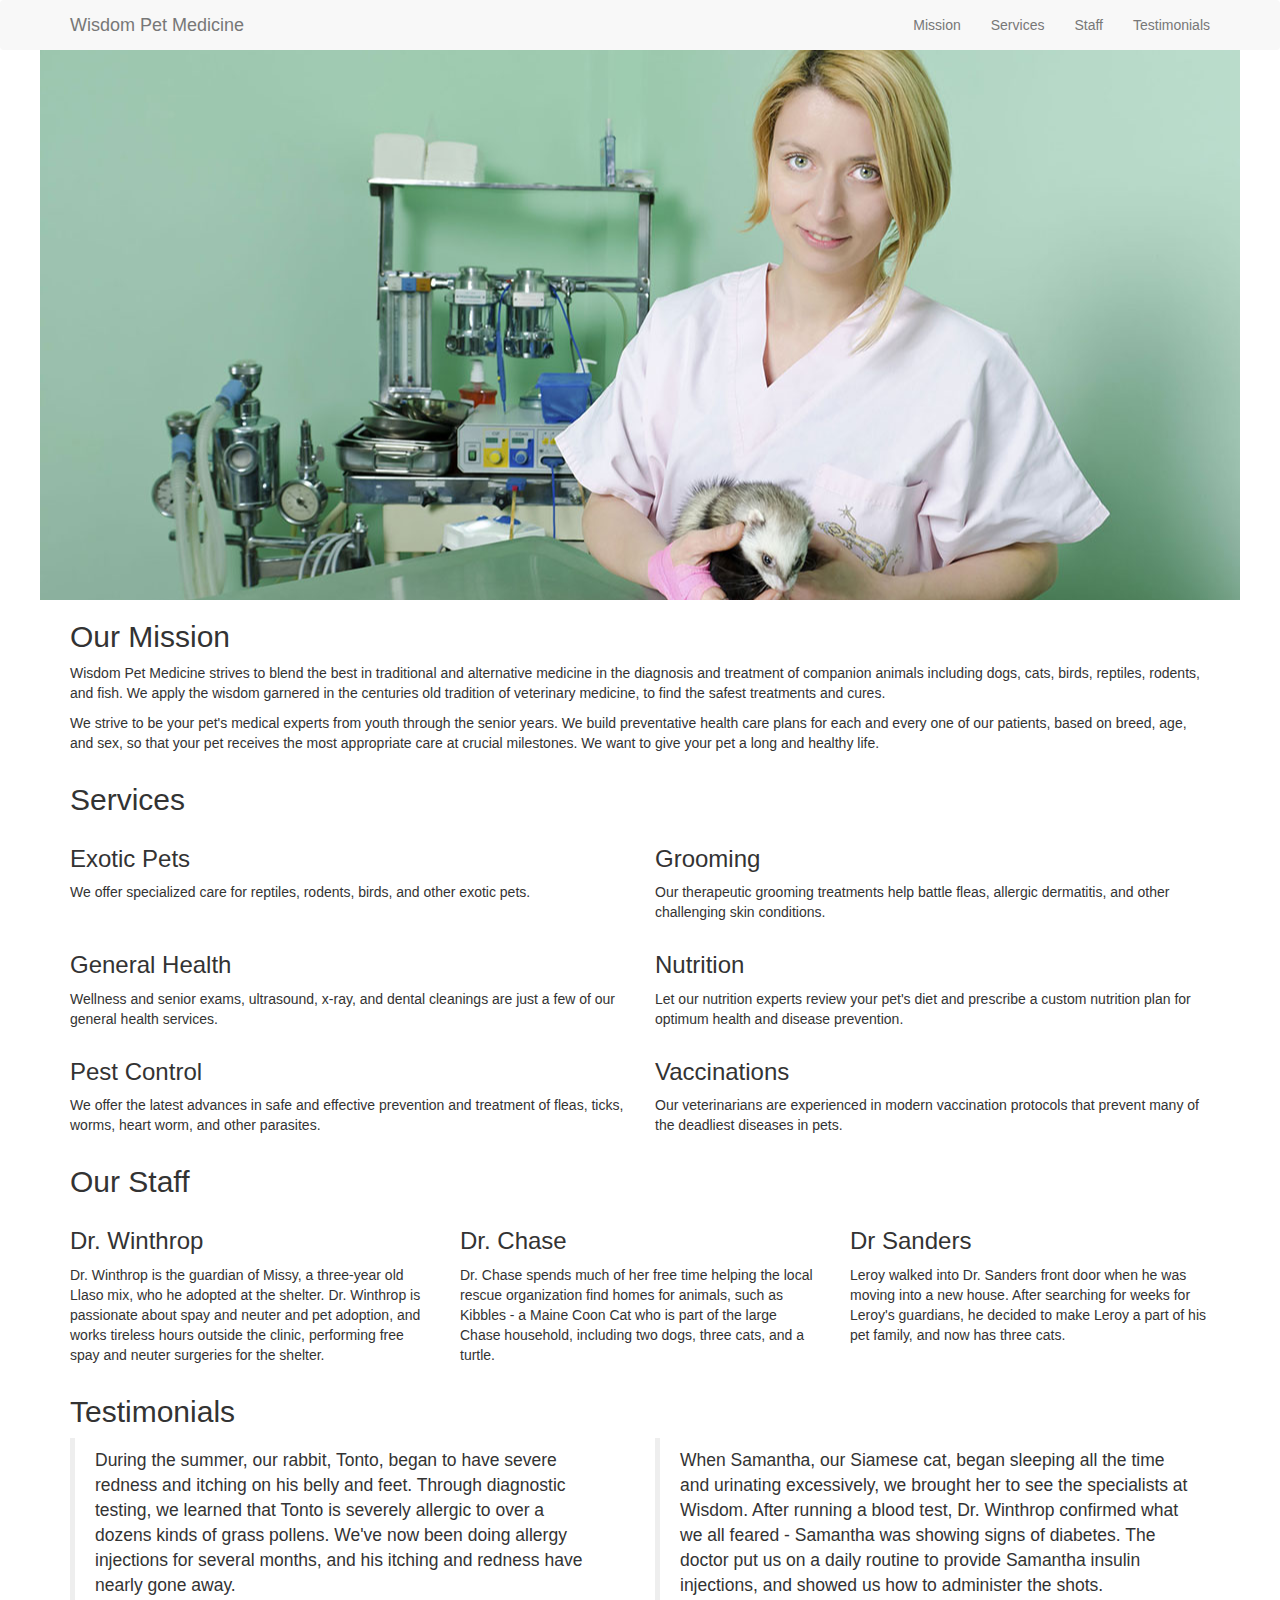
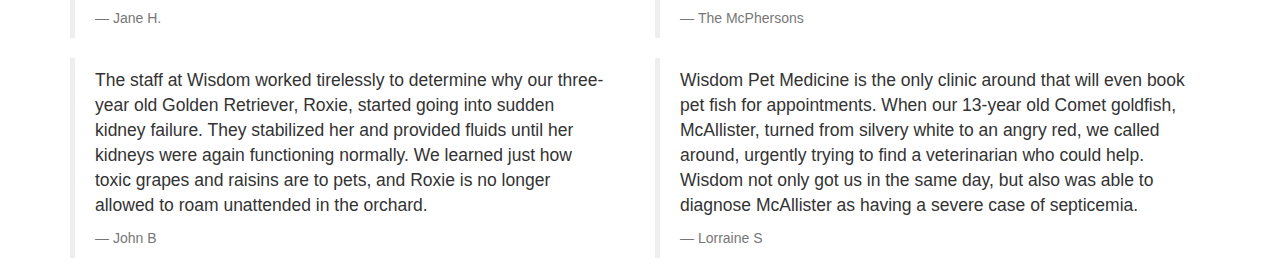
<file: pet/index.html>
<!DOCTYPE html>
<html lang="en">
<head>
  <meta charset="UTF-8">
  <meta http-equiv="X-UA-Compatible" content="IE=edge">
  <meta name="viewport" content="width=device-width, initial-scale=1">
  <link rel="stylesheet" href="css/bootstrap.min.css">
  <link rel="stylesheet" href="css/styles.css">
  <title>Bootstrap</title>
</head>
<body >

<header>
  <nav class="navbar navbar-default" role="navigation">
    <div class="container">
      <div class="navbar-header">
        <a class="navbar-brand" href="#">Wisdom <span class="subhead">Pet Medicine</span></a>
        </div>
        <ul class="nav navbar-nav navbar-right">
          <li><a href="#mission">Mission</a></li>
          <li><a href="#services">Services</a></li>
          <li><a href="#staff">Staff</a></li>
          <li><a href="#testimonials">Testimonials</a></li>
        </ul>
    </div><!-- container -->
  </nav>
</header>

<div class="container">
  <div class="row" id="mission">
    <section class="page col-sm-12">
      <h2>Our Mission</h2>      

      <p>Wisdom Pet Medicine strives to blend the best in traditional and alternative medicine in the diagnosis and treatment of companion animals including dogs, cats, birds, reptiles, rodents, and fish. We apply the wisdom garnered in the centuries old tradition of veterinary medicine, to find the safest treatments and&nbsp;cures.</p>

      <p>We strive to be your pet's medical experts from youth through the senior years. We build preventative health care plans for each and every one of our patients, based on breed, age, and sex, so that your pet receives the most appropriate care at crucial milestones. We want to give your pet a long and healthy&nbsp;life.</p>
    </section>
  </div>

  <div class="row" id="services">
    <section class="page col-sm-12">
      <h2>Services</h2>
      <div class="row">
        <section class="col-sm-6">
          <h3>Exotic Pets</h3>
          <p>We offer specialized care for reptiles, rodents, birds, and other exotic pets.</p>
        </section>        
        <section class="col-sm-6">
          <h3>Grooming</h3>
          <p>Our therapeutic grooming treatments help battle fleas, allergic dermatitis, and other challenging skin conditions.</p>
        </section>        
      </div>
      <div class="row">
        <section class="col-sm-6">
          <h3>General Health</h3>
          <p>Wellness and senior exams, ultrasound, x-ray, and dental cleanings are just a few of our general health services.</p>
        </section>        
        <section class="col-sm-6">
          <h3>Nutrition</h3>
          <p>Let our nutrition experts review your pet's diet and prescribe a custom nutrition plan for optimum health and disease prevention.</p>
        </section>        
      </div>
      <div class="row">
        <section class="col-sm-6">
          <h3>Pest Control</h3>
          <p>We offer the latest advances in safe and effective prevention and treatment of fleas, ticks, worms, heart worm, and other parasites.</p>
        </section>        
        <section class="col-sm-6">
          <h3>Vaccinations</h3>
          <p>Our veterinarians are experienced in modern vaccination protocols that prevent many of the deadliest diseases in pets.</p>
        </section>        
      </div>
    </section>
  </div>

  <div class="row">
    <section id="staff" class="page col-sm-12">
      <h2>Our Staff</h2>
      <div class="row">
        <section class="col-sm-4">
          <h3>Dr. Winthrop</h3>
          <p>Dr. Winthrop is the guardian of Missy, a three-year old Llaso mix, who he adopted at the shelter. Dr. Winthrop is passionate about spay and neuter and pet adoption, and works tireless hours outside the clinic, performing free spay and neuter surgeries for the shelter.</p>
        </section>
        <section class="col-sm-4">
          <h3>Dr. Chase</h3>
          <p>Dr. Chase spends much of her free time helping the local rescue organization find homes for animals, such as Kibbles - a Maine Coon Cat who is part of the large Chase household, including two dogs, three cats, and a turtle.</p>
        </section>
        <section class="col-sm-4">
          <h3>Dr Sanders</h3>
          <p>Leroy walked into Dr. Sanders front door when he was moving into a new house. After searching for weeks for Leroy's guardians, he decided to make Leroy a part of his pet family, and now has three cats.</p>
        </section>
      </div>
    </section>
  </div>

  <div class="row">
    <section id="testimonials" class="page col-sm-12">
      <h2>Testimonials</h2>
      <div class="row">
        <section class="col-sm-6">
          <blockquote>
          <p>During the summer, our rabbit, Tonto, began to have severe redness and itching on his belly and feet. Through diagnostic testing, we learned that Tonto is severely allergic to over a dozens kinds of grass pollens. We've now been doing allergy injections for several months, and his itching and redness have nearly gone away.</p>
          <footer>Jane H.</footer>
          </blockquote>
        </section>
        <section class="col-sm-6">
          <blockquote>
            <p>When Samantha, our Siamese cat, began sleeping all the time and urinating excessively, we brought her to see the specialists at Wisdom. After running a blood test, Dr. Winthrop confirmed what we all feared - Samantha was showing signs of diabetes. The doctor put us on a daily routine to provide Samantha insulin injections, and showed us how to administer the shots.</p>
            <footer>The McPhersons</footer>
          </blockquote>
        </section>
      </div>
      <div class="row">
        <section class="col-sm-6">
          <blockquote>
            <p>The staff at Wisdom worked tirelessly to determine why our three-year old Golden Retriever, Roxie, started going into sudden kidney failure. They stabilized her and provided fluids until her kidneys were again functioning normally. We learned just how toxic grapes and raisins are to pets, and Roxie is no longer allowed to roam unattended in the orchard.</p>
            <footer>John B</footer>
          </blockquote>
        </section>
        <section class="col-sm-6">
          <blockquote>
            <p>Wisdom Pet Medicine is the only clinic around that will even book pet fish for appointments. When our 13-year old Comet goldfish, McAllister, turned from silvery white to an angry red, we called around, urgently trying to find a veterinarian who could help. Wisdom not only got us in the same day, but also was able to diagnose McAllister as having a severe case of septicemia.</p>
            <footer>Lorraine S</footer>
          </blockquote>
        </section>
      </div>
    </section>
  </div>


    </section>
  </div><!-- row -->   
</div><!-- content container -->


<script src="js/jquery-2.1.4.min.js"></script>
<script src="js/bootstrap.min.js"></script>
<script src="js/script.js"></script>
</body>
</html>
</file>
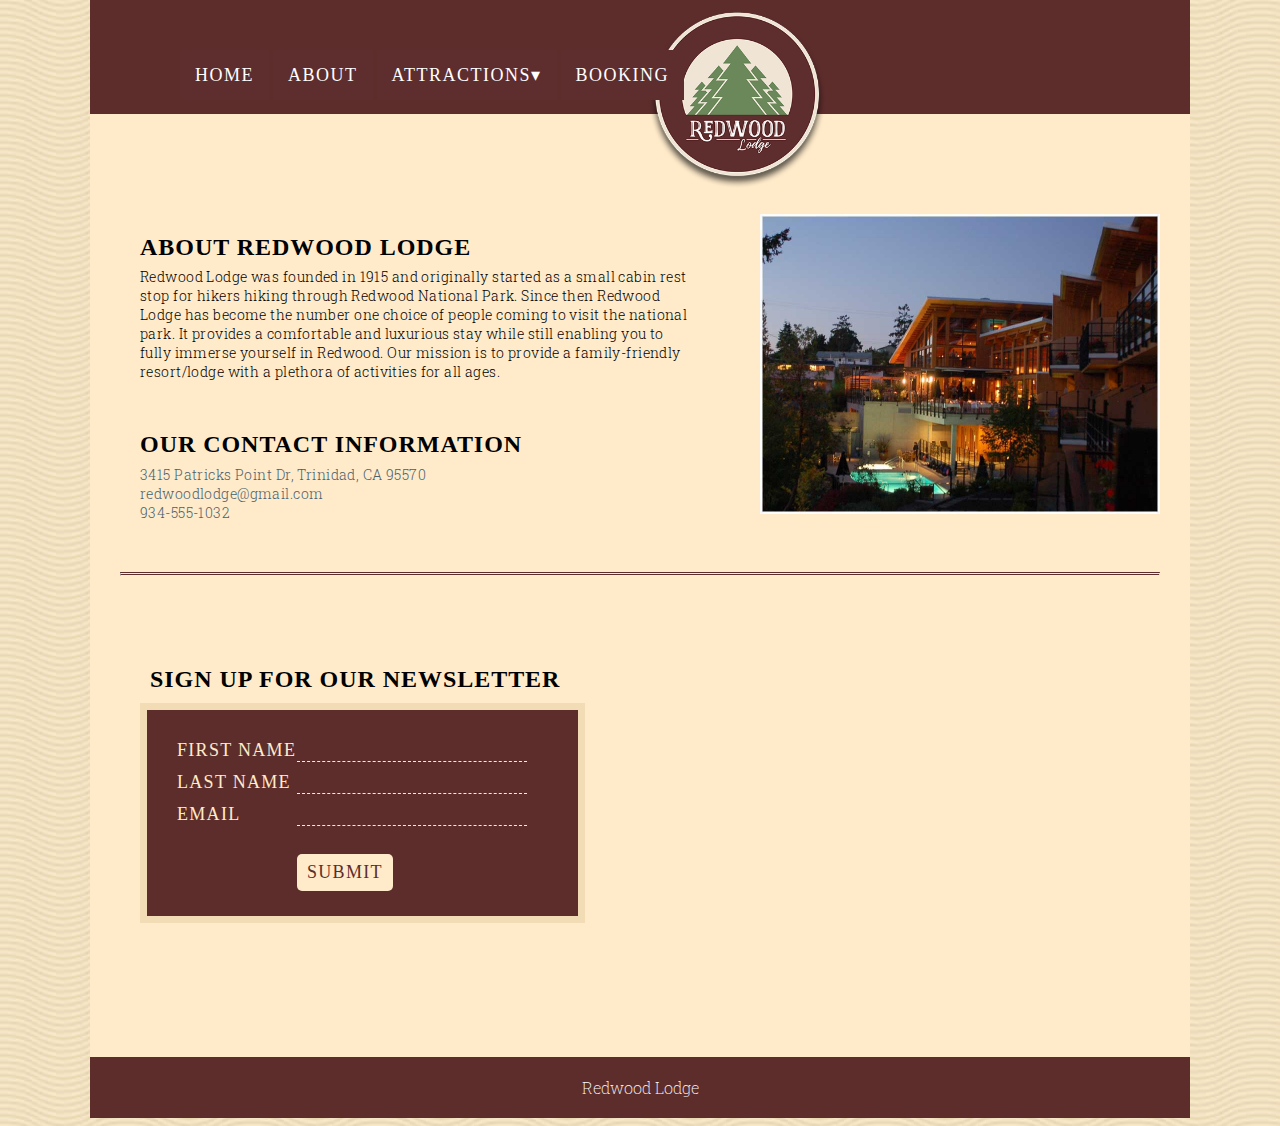
<file: 308_vaca_smith/about.html>
<!doctype html>
<html>
<head>
<meta charset="UTF-8">
<title>About | Redwood Lodge</title>
<link rel="stylesheet" type="text/css" href="css/style.css">
<link rel="stylesheet" type="text/css" href="css/nav.css">
<link rel="stylesheet" type="text/css" href="css/photo-viewer.css">
<link rel="stylesheet" type="text/css" href="css/form.css">
<link href="https://fonts.googleapis.com/css?family=Crushed|Roboto+Slab:100,300,400" rel="stylesheet">
<link rel="icon" href="images/favicon.ico" type="image/x-icon">

</head>

<body>

<div id="container">

<header>

<!--Navigation-->

<div id="nav_wrapper">
<a href="index.html"><img class="logo" src="images/logo2.png" alt="Redwood Logo"/></a>
	<nav>
	<label for="show-menu" class="show-menu">Menu</label>
	<input type="checkbox" id="show-menu" role="button">	
		<ul id="menu">
		<li><a href="index.html">HOME</a></li>
		<li><a href="about.html">ABOUT</a>
			<ul class="hidden">
			</ul>
		</li>
		<li>
			<a href="attractions.html">ATTRACTIONS<span>&#9662;</span></a>
			<ul class="hidden">
				<li><a href="waterparks.html">WATER PARKS</a></li>
				<li><a href="obstaclecourse.html">OBSTACLE COURSES</a></li>
			</ul>
		</li>
		<li><a href="booking.html">BOOKING</a></li>
	</ul>
	</nav>
    
<!--End Navigation-->
      
</header>

<div class="aboutimg">
<img class="about" src="images/lodge.jpg" alt="Redwood Lodge" title="Photo by Dan Hershman, Flickr CC"/>
</div>

<h2 class="about">ABOUT REDWOOD LODGE</h2>
<p class="about"> Redwood Lodge was founded in 1915 and originally started as a small cabin rest stop for hikers hiking through Redwood National Park. Since then Redwood Lodge has become the number one choice of people coming to visit the national park. It provides a comfortable and luxurious stay while still enabling you to fully immerse yourself in Redwood. Our mission is to provide a family-friendly resort/lodge with a plethora of activities for all ages. </p>
<h2 class="aboutsecond">OUR CONTACT INFORMATION</h2>
<p class="about"> <a href="https://www.google.com/maps?q=3415+Patricks+Point+Dr,+Trinidad,+CA+95570&um=1&ie=UTF-8&sa=X&ved=0ahUKEwjg2Kq1kMTPAhVDKx4KHTlKBlkQ_AUICCgB" class="about" target="blank">3415 Patricks Point Dr, Trinidad, CA 95570</a><br><a href="mailto:redwoodlodge@gmail.com" class="about">redwoodlodge@gmail.com</a> <br> <a href="tel:934-555-1032" class="about">934-555-1032</a> </p>


<br>
<br>
<hr>


<h2 class="aboutbottom">SIGN UP FOR OUR NEWSLETTER</h2>
<!--Form-->
<form class="form-style-4" action="" method="post">
<label for="field1">
<span>FIRST NAME</span><input type="text" name="field1" required="true" />
</label>
<label for="field2">
<span>LAST NAME</span><input type="email" name="field2" required="true" />
</label>
<label for="field3">
<span>EMAIL</span><input type="text" name="field3" required="true" />
</label>
<br>
<label>
<span>&nbsp;</span><input type="submit" value="SUBMIT" />
</label>
</form>

<script src="js/form.js"></script>
<!--End Form-->

<!--Google Map-->
<div class="map">
<iframe src="https://www.google.com/maps/embed?pb=!1m18!1m12!1m3!1d3005.5726663752475!2d-124.15850648477158!3d41.12202302036678!2m3!1f0!2f0!3f0!3m2!1i1024!2i768!4f13.1!3m3!1m2!1s0x54d13f9458555259%3A0xb417242976f51100!2s3415+Patricks+Point+Dr%2C+Trinidad%2C+CA+95570!5e0!3m2!1sen!2sus!4v1475549988511" width="400" height="300" frameborder="0" style="border:0" allowfullscreen></iframe>
</div>
<footer>
	<div id="credit">
	Redwood Lodge
	</div> <!--end credit div-->
</footer>

</div>
</body>
</html>
</file>
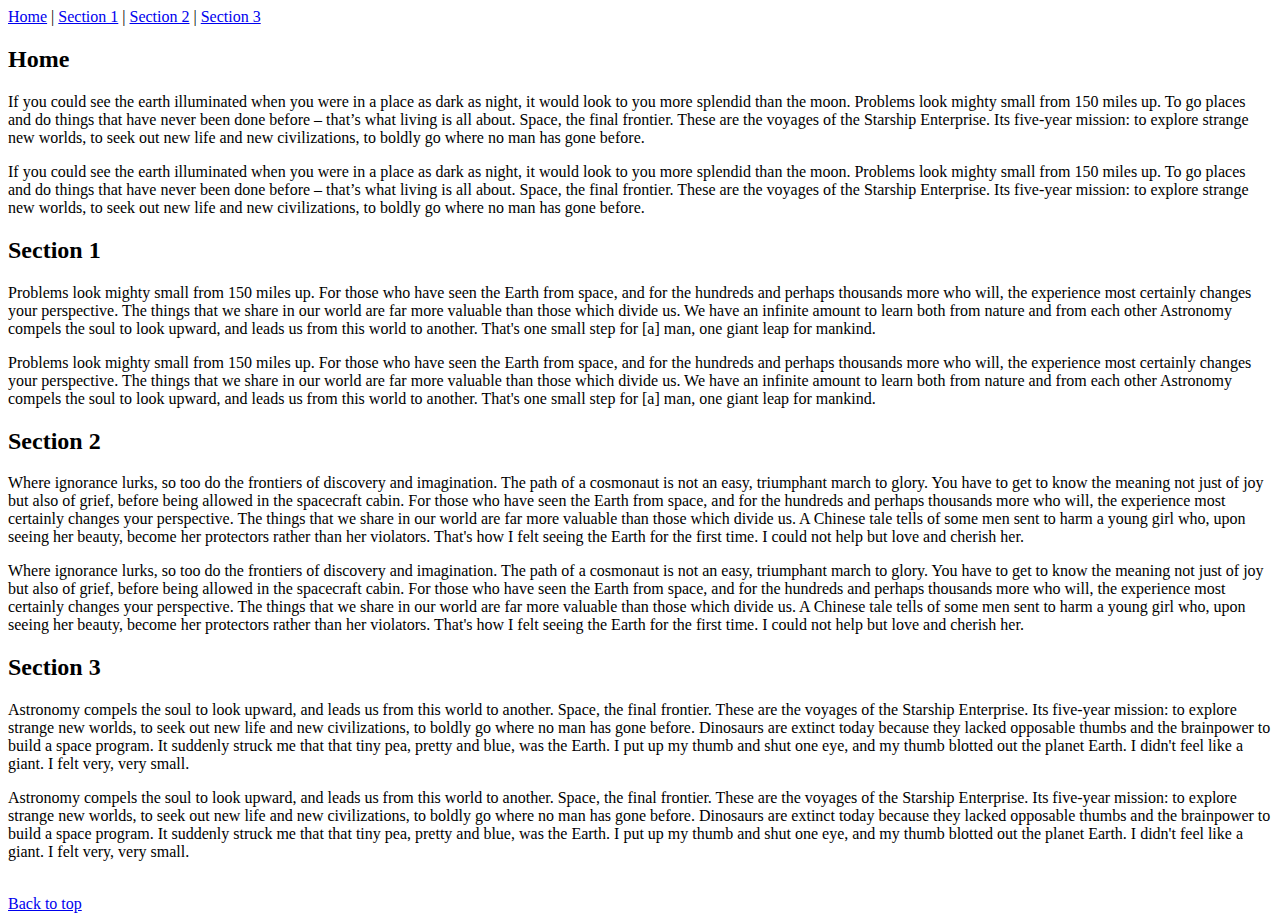
<file: smooth_scroll_demo/scroll-demo.html>
<!DOCTYPE html>
<html>
<head>
	<title>fancyBox - Fancy jQuery Lightbox Alternative | Demonstration</title>
	<meta http-equiv="Content-Type" content="text/html; charset=UTF-8" />

	<!-- Add jQuery library -->
	<script type="text/javascript" src="lib/jquery-1.10.1.min.js"></script>


<!--	<script src="https://ajax.googleapis.com/ajax/libs/jquery/1/jquery.min.js"></script> -->

 	<script type="text/javascript">


	$(function(){
	
		   /*
		    Smooth Scroll
		   */
		  
		  $('nav.jump a[href^="#"]').bind('click.smoothscroll',function(e) {
		   
		    if (this.hash != '') {
		
		      e.preventDefault();
		
		      var desiredOffset = -10;
		      var target = this.hash;
		          $target = $(target);
		      var contentPosTop = $target.offset().top+desiredOffset;
		
		      $('html, body').stop().animate({
		          'scrollTop': contentPosTop
		      }, 1500, 'swing');
		
		     
		    }
		
		  });
	  
	});
  
	</script>
	
	</head>
	
	<body>
	
	<a id="top"></a>
	
	<nav class="jump">
  <a class="nav-item" href="#top">Home</a> | 
  <a class="nav-item" href="#section1">Section 1</a> | 
  <a class="nav-item" href="#section2">Section 2</a> | 
  <a class="nav-item" href="#section3">Section 3</a>
</nav>	
	
	
	<section id="home">
	<h2>Home</h2>
	<p>If you could see the earth illuminated when you were in a place as dark as night, it would look to you more splendid than the moon. 
	Problems look mighty small from 150 miles up. To go places and do things that have never been done before – that’s what living is all about. 
	Space, the final frontier. These are the voyages of the Starship Enterprise. 
	Its five-year mission: to explore strange new worlds, to seek out new life and new civilizations, to boldly go where no man has gone before.</p>
	<p>If you could see the earth illuminated when you were in a place as dark as night, it would look to you more splendid than the moon. 
	Problems look mighty small from 150 miles up. To go places and do things that have never been done before – that’s what living is all about. 
	Space, the final frontier. These are the voyages of the Starship Enterprise. 
	Its five-year mission: to explore strange new worlds, to seek out new life and new civilizations, to boldly go where no man has gone before.</p>
	</section>

  <section id="section1">
  	<h2>Section 1</h2>
	<p>Problems look mighty small from 150 miles up.
	For those who have seen the Earth from space, and for the hundreds and perhaps thousands more who will, the experience most certainly changes your perspective. 
	The things that we share in our world are far more valuable than those which divide us.
	We have an infinite amount to learn both from nature and from each other Astronomy compels the soul to look upward, and leads us from this world to another. 
	That's one small step for [a] man, one giant leap for mankind.</p>
	<p>Problems look mighty small from 150 miles up.
	For those who have seen the Earth from space, and for the hundreds and perhaps thousands more who will, the experience most certainly changes your perspective. 
	The things that we share in our world are far more valuable than those which divide us.
	We have an infinite amount to learn both from nature and from each other Astronomy compels the soul to look upward, and leads us from this world to another. 
	That's one small step for [a] man, one giant leap for mankind.</p>
	</section>
	
  <section id="section2">
  	<h2>Section 2</h2>
  	<p>Where ignorance lurks, so too do the frontiers of discovery and imagination. The path of a cosmonaut is not an easy, triumphant march to glory. 
	You have to get to know the meaning not just of joy but also of grief, before being allowed in the spacecraft cabin.
	For those who have seen the Earth from space, and for the hundreds and perhaps thousands more who will, the experience most certainly changes your perspective. 
	The things that we share in our world are far more valuable than those which divide us. 
	A Chinese tale tells of some men sent to harm a young girl who, upon seeing her beauty, become her protectors rather than her violators. 
	That's how I felt seeing the Earth for the first time. I could not help but love and cherish her.</p>
	<p>Where ignorance lurks, so too do the frontiers of discovery and imagination. The path of a cosmonaut is not an easy, triumphant march to glory. 
	You have to get to know the meaning not just of joy but also of grief, before being allowed in the spacecraft cabin.
	For those who have seen the Earth from space, and for the hundreds and perhaps thousands more who will, the experience most certainly changes your perspective. 
	The things that we share in our world are far more valuable than those which divide us. 
	A Chinese tale tells of some men sent to harm a young girl who, upon seeing her beauty, become her protectors rather than her violators. 
	That's how I felt seeing the Earth for the first time. I could not help but love and cherish her.</p>
		</section>
		
  <section id="section3">
  	<h2>Section 3</h2>
	<p>Astronomy compels the soul to look upward, and leads us from this world to another. Space, the final frontier. These are the voyages of the Starship Enterprise. 
	Its five-year mission: to explore strange new worlds, to seek out new life and new civilizations, to boldly go where no man has gone before.
	Dinosaurs are extinct today because they lacked opposable thumbs and the brainpower to build a space program. 
	It suddenly struck me that that tiny pea, pretty and blue, was the Earth. I put up my thumb and shut one eye, and my thumb blotted out the planet Earth. 
	I didn't feel like a giant. I felt very, very small. </p>
	<p>Astronomy compels the soul to look upward, and leads us from this world to another. Space, the final frontier. These are the voyages of the Starship Enterprise. 
	Its five-year mission: to explore strange new worlds, to seek out new life and new civilizations, to boldly go where no man has gone before.
	Dinosaurs are extinct today because they lacked opposable thumbs and the brainpower to build a space program. 
	It suddenly struck me that that tiny pea, pretty and blue, was the Earth. I put up my thumb and shut one eye, and my thumb blotted out the planet Earth. 
	I didn't feel like a giant. I felt very, very small. </p>
		</section>


<br><nav class="jump"><a class="nav-item" href="#top">Back to top</a></nav>
	
	
	</body>
	
	</html>
</file>
<file: pet/css/styles.css>
.navbar-default {
  border: none;
}

header {
  background: url('../images/headerimage.jpg') center center no-repeat;
  height: 600px;
}
</file>
<file: 308_vaca_smith/css/style.css>
@charset "UTF-8";
/* CSS Document */

body {
    margin-top: -1px;
    background-image: url(../images/wov.jpg);
    background-repeat: repeat;
}

#container {
	background-color: #ffebca;
	width: 1100px;
	margin: 0 auto;
}

img.header {
	width: 100%;
}

img.logo {
	position: relative;
	width: 200px;
	height: 200px;
	left: 640px;
	z-index: 2;
}


section {
	padding: 20px;
	clear: both;
}

h2 {
	font-family: Crushed;
	margin-bottom: -8px;
}

h2.about {
	font-family: Crushed;
	letter-spacing: .04em;
	margin-left: 50px;
	margin-top: 120px;
	margin-bottom: -8px;
}

h2.aboutsecond {
	font-family: Crushed;
	letter-spacing: .04em;
	margin-left: 50px;
	margin-top: 50px;
	margin-bottom: -8px;
}

h2.aboutbottom {
	font-family: Crushed;
	letter-spacing: .04em;
	margin-left: 60px;
	margin-top: 90px;
	margin-bottom: 10px;
}

h2.booking {
	font-family: Crushed;
	margin-bottom: -8px;
	margin-left: 20px;
}

h2.oc {
	font-family: Crushed;
	letter-spacing: .04em;
	margin-left: 50px;
	margin-bottom: -8px;
}

h2.home {
	font-family: Crushed;
	text-align: center;
	letter-spacing: .04em;
	margin-bottom: -8px;
}

p.home {
	font-family: "Roboto Slab";
	font-weight: 300;
	font-size: .9em;
	letter-spacing: .03em;
	text-align: left;
	padding-left: 175px;
}

p {
	font-family: "Roboto Slab";
	width: 70%;
	font-weight: 300;
	font-size: .9em;
	letter-spacing: .03em;
}

p.about {
	font-family: "Roboto Slab";
	width: 50%;
	font-weight: 300;
	font-size: .9em;
	letter-spacing: .03em;
	margin-left: 50px;
}

p.oc {
	font-family: "Roboto Slab";
	width: 50%;
	font-weight: 300;
	font-size: .9em;
	letter-spacing: .03em;
	margin-left: 50px;
}

p.oo {
	font-family: "Roboto Slab";
	width: 50%;
	font-weight: 300;
	font-size: .9em;
	letter-spacing: .03em;
	margin-left: 130px;
}

p.wp {
	font-family: "Roboto Slab";
	width: 33%;
	font-weight: 300;
	font-size: .9em;
	letter-spacing: .03em;
	margin-left: 130px;
}

p.book {
	font-family: "Roboto Slab";
}

h2.oo {
	font-family: Crushed;
	letter-spacing: .04em;
	margin-left: 70px;
	margin-bottom: 30px;
}

h2.oofirst {
	font-family: Crushed;
	letter-spacing: .04em;
	margin-left: 70px;
	margin-bottom: 30px;
	margin-top: 70px;
}


h3.oo {
	font-family: Crushed;
	letter-spacing: .04em;
	margin-left: 110px;
	margin-bottom: -2px;
	color: #49606e;
}


div aboutimg {
	float: right;
	margin: 0 50px 0 30px;
}

img.logo {
	position: absolute;
	float: inherit;
}

img.about {
	float: right;
	clear: right;
	width: 400px;
	height: 300px;
	margin: 100px 30px 30px 30px;
}

img.att {
	float: right;
	margin: 20px 80px 30px 30px;
	border: 1px solid #49606e;
	padding: 2px;
}

div attimg {
	float: right;
	position: relative;
	top: -30px;
	
}

section {
	height: 450px;
}

section.about {
	height: 850px;
}


footer {
	background-color: #5d2d2c;
	color: white;
	padding: 20px;
	clear: both;
	text-align: center;
	font-family: "Roboto Slab";
	font-weight: 200;
}
	
.map {
	float: right;
	margin: 0px 70px 50px 0px;
}

hr {
	border-top: 3px double #5d2d2c;
	margin: 0px 30px 0px 30px;
}

a.about:link  {
	text-decoration: none;
	color: #49606e;
}

a.about:hover {
	text-decoration: none;
	color: #6bb3d6;
}

a.about:visited {
	text-decoration: none;
	color: #49606e;
}

a.about:active {
	text-decoration: none;
	color: #6bb3d6;
}

.button {	
	font-family: "Roboto Slab";
	font-weight: 200;	
    display: inline-block;
    background-color: #49606e;
    border: none;
    color: #FFFFFF;
    text-align: center;
    font-size: 18px;
    padding: 10px;
    width: 200px;
    cursor: pointer;
    margin: 4px 2px 4px 50px;
}

.button span {
  cursor: pointer;
  display: inline-block;
  position: relative;
  transition: 0.5s;
}

.button span:after {
  content: '»';
  position: absolute;
  opacity: 0;
  top: 0;
  right: -20px;
}

.button:hover span {
  padding-right: 25px;
}

.button:hover span:after {
  opacity: 1;
  right: 0;
}

.gallery {
	float: right;
	position: relative;
	right: 70px;
	top: -40px;
}
</file>
<file: 308_vaca_smith/css/nav.css>
@charset "UTF-8";
/* CSS Document */

nav {
	display:block;
	max-width: 900px; /* After styling, figure out the total pixel width of your buttons and modify accordingly. */
	margin: 0 auto;
	padding-left: 0px;
	padding-right: 550px;
	padding-top: 50px;
}

nav ul {
	list-style-type:none;
	margin:0;
	padding:0;
	position:absolute;
	z-index: 10;
}

/* Create a horizontal list with spacing */
nav li {
	display:inline-block;
	margin-top: 1px;
	margin-right: 0;
}

/* Style for menu links  - Replace the styles of all ul list items with your styles */
nav li a {
	display:block;
	min-width:100%;
	height: 50px;
	text-align: center;
	line-height: 50px;
	font-family: Crushed;
	color: #fff;
	background: #5e2d2d;
	text-decoration: none;
	margin: 0 15px 0 15px;
	font-size: 18px;
	font-weight: 60;
	letter-spacing: 1.5px;
}

/* Arrow color */
nav li a span {
	color: #FFFFFF;
}

/* Hover state for top level links */
nav li:hover a {
	background: #3e1615;
	color: #fff;
}

/* Style for dropdown links */
nav li:hover ul a {
	background: #f3f3f3;
	color: #2f3036;
	height: 40px;
	line-height: 40px;
	align:left;
}

/* Hover state for dropdown links */
nav li:hover ul a:hover {
	background: #3e1615;
	color: #fff;
}

/* Hide dropdown links until they are needed */
nav li ul {
	display: none;
}

/* Make dropdown links vertical */
nav li ul li {
	display: block;
	float: none;
}

/* Controls dropdown links spacing */
#menu li ul li {
	margin-bottom: 0;
}

/* Prevent text wrapping */
nav li ul li a {
	width: auto;
	min-width: 100px;
	padding: 0 20px;
}

/* Display the dropdown on hover */
nav ul li a:hover + .hidden, .hidden:hover {
	display: block;
}

/* Style 'show menu' label button and hide it by default */
.show-menu {
	font-family: "Helvetica Neue", Helvetica, Arial, sans-serif;
	text-decoration: none;
	color: #fff;
	background: #5d2d2c;
	text-align: center;
	padding: 10px 0;
	display: none;
}

/* Hide checkbox */
input[type=checkbox]{
    display: none;
}

/* Show menu when invisible checkbox is checked */
input[type=checkbox]:checked ~ #menu{
    display: block;
}


/* Responsive Styles for Media Queries */

@media screen and (max-width: 549px){
	/* Make dropdown links appear inline */
	nav ul {
		position: static;
		display: none;
		width:100%;
	}
	/* Create vertical spacing */
	nav li {
		margin-bottom: 1px;
	}
	/* Make all menu links full width */
	nav ul li, li a {
		width: 100%;
	}
	nav li a {
		margin: 0 !important;
	}
	/* Display 'show menu' link */
	.show-menu {
		display:block;
	}
}

@media screen and (min-width: 550px){ 
	/* After styling your links, figure out the pixel height of your navigation at the desktop view and modify height accordingly.*/
	#nav_wrapper {
		width: 86.4%;
		background-color: #5d2d2c;
		height: 115px;
		padding-left: 75px;
		padding-right: 75px;
	}
</file>
<file: 308_vaca_smith/css/photo-viewer.css>
.page {
  max-width: 640px;
  margin: 90px auto 30px auto;}

.panel {
  background-color: #fff5e6;
  color: #666;
  box-shadow: 3px 4px 5px rgba(0, 0, 0, 0.2);
  overflow: auto;}

/********** MAIN PICTURE **********/
#photo-viewer {
  position: relative;
  height: 300px;
  overflow: hidden;}

#photo-viewer.is-loading:after {
  content: url('../img/load.gif');
  position: absolute;
  top: 0;
  left: 0;}

#photo-viewer img {
  position: absolute;
  max-width: 100%;
  max-height: 100%;
  top: 50%;
  left: 50%;}


/********** THUMBNAILS **********/
#thumbnails {
	margin: 10px 5px 0px 0px;
  height: 60px;}

a.active {
  opacity: 0.3;}


/********** PARTS OF PAGES **********/
.gallerypv {
  width: 400px;
  padding: 20px;
  float: left;}

.description {
  width: 180px;
  float: right;
  padding: 20px 20px 0px 0px;
  font-size: 85%;
  line-height: 1em;}

.standfirst {
  margin: 0px;
  line-height: 1.1em;
  }


/********** BUY BUTTON **********/
a#buy {
  background-color: #49616e;
  color: #ffffff;
  border: none;
  border-radius: 4px;
  padding: 7px 10px 9px 10px;
  margin: 5px 0px 20px 0px;
  display: inline-block;
  float: left;
  letter-spacing: 0.1em;
  text-transform: uppercase;}

a#buy:hover {background-color: #273d47;}
</file>
<file: 308_vaca_smith/css/form.css>
.form-style-4{
    width: 400px;
    font-size: 16px;
    background: #5d2d2c;
    padding: 30px 1px 15px 30px;
    border: 7px solid #f1dcb5;
	float: left;
	margin: 0px 0px 0px 50px;
}
.form-style-4 input[type=submit],
.form-style-4 input[type=button],
.form-style-4 input[type=text],
.form-style-4 input[type=email],
.form-style-4 textarea,
.form-style-4 label
{
    font-family: Crushed;
	letter-spacing: 1.3px;
    font-size: 18px;
    color: #ffebca;

}
.form-style-4 label {
    display:block;
    margin-bottom: 10px;
	
}
.form-style-4 label > span{
    display: inline-block;
    float: left;
    width: 120px;
}
.form-style-4 input[type=text],
.form-style-4 input[type=email] 
{
    background: transparent;
    border: none;
    border-bottom: 1px dashed #ffebca;
    width: 230px;
    outline: none;
    padding: 0px 0px 0px 0px;
    font-style: italic;
}
.form-style-4 textarea{
    font-style: Roboto;
	text-transform: uppercase;
    padding: 0px 0px 0px 0px;
    background: transparent;
    outline: none;
    border: none;
    border-bottom: 1px dashed #ffebca;
    width: 275px;
    overflow: hidden;
    resize:none;
    height:20px;
}

.form-style-4 textarea:focus, 
.form-style-4 input[type=text]:focus,
.form-style-4 input[type=email]:focus,
.form-style-4 input[type=email] :focus
{
    border-bottom: 1px dashed #ffebca;
}

.form-style-4 input[type=submit],
.form-style-4 input[type=button]{
    background: #ffebca;
    border: none;
    padding: 8px 10px 8px 10px;
    border-radius: 5px;
    color: #5d2d2c;
}
.form-style-4 input[type=submit]:hover,
.form-style-4 input[type=button]:hover{
background: #f7ddba;
}
</file>
